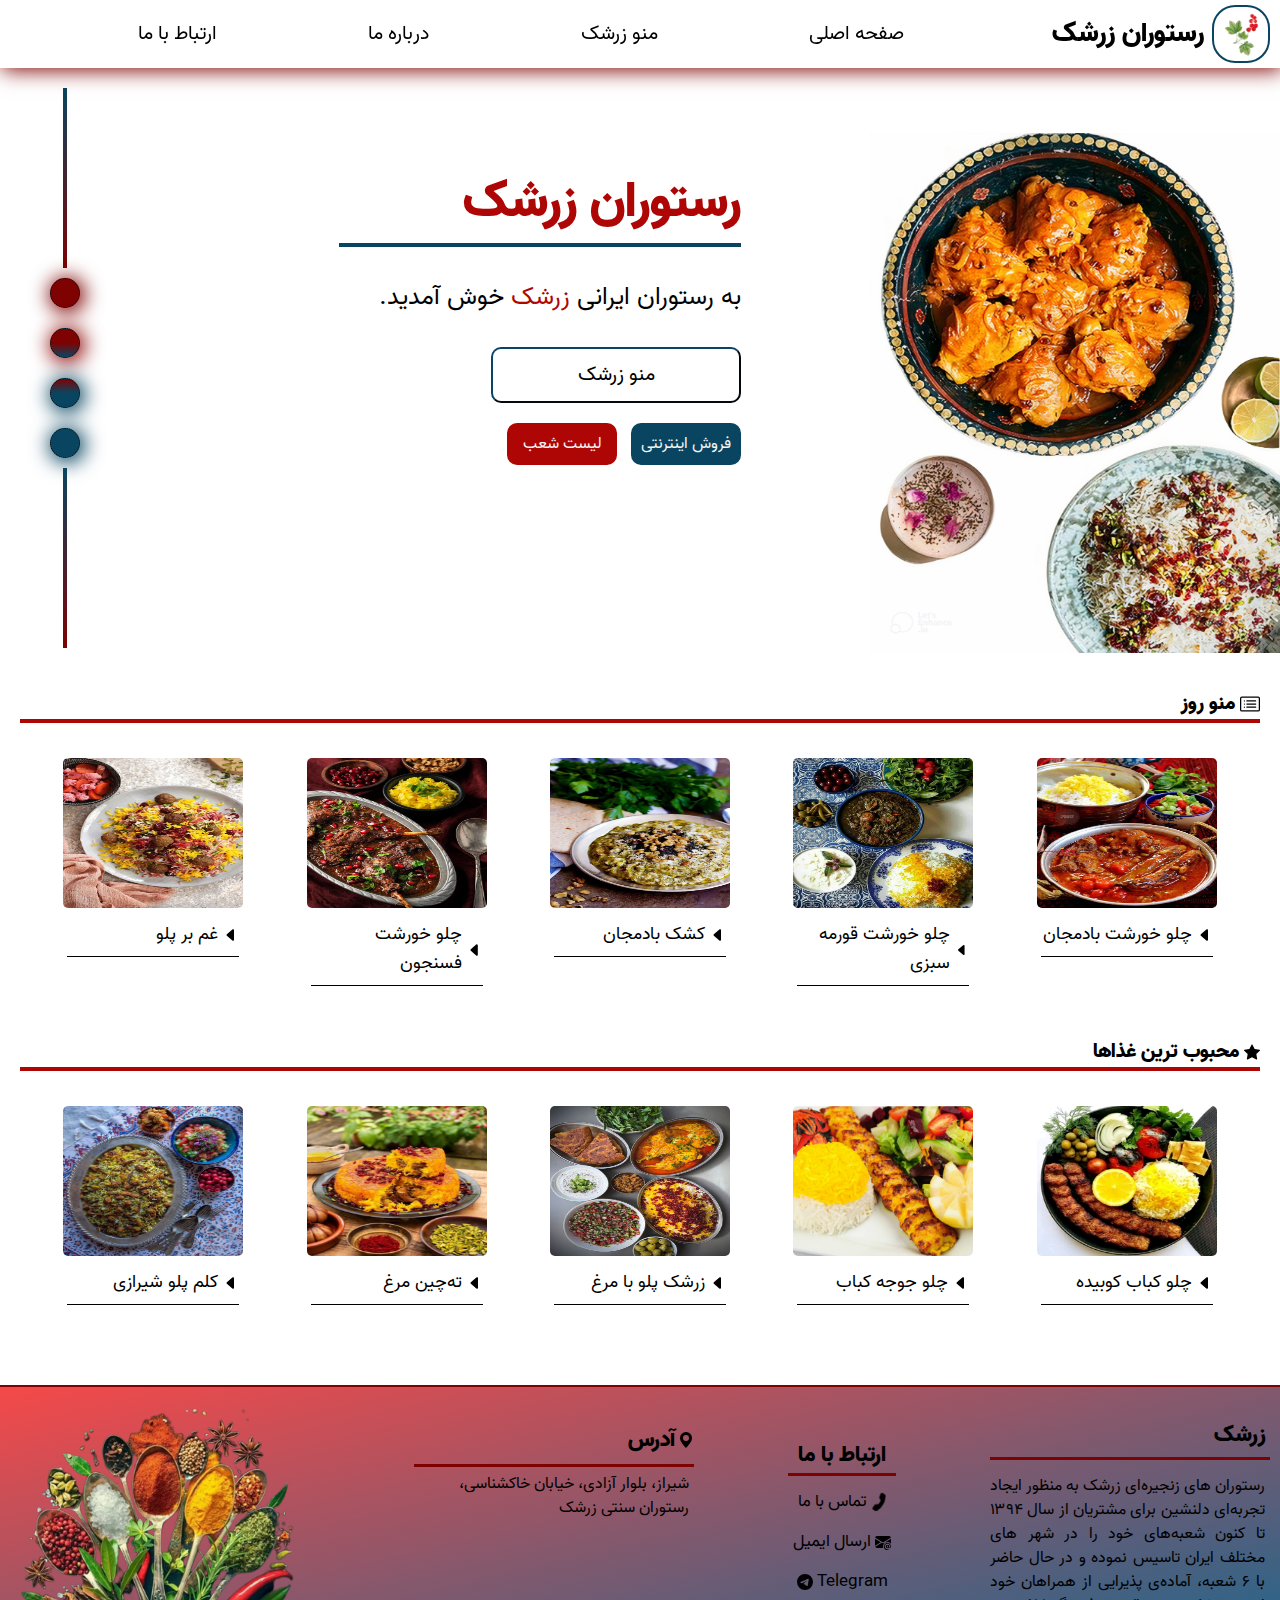
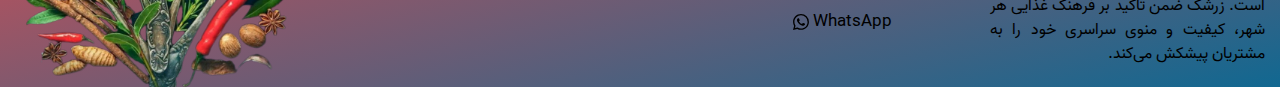
<file: index.html>
<!DOCTYPE html>
<html lang="fa-IR">

<head>
    <meta charset="UTF-8">
    <meta name="description"
        content="زرشک ضمن تاکید بر فرهنگ غذایی ایرانی، کیفیت و منوی سراسری خود را به مشتریان پیشکش می‌کند">
    <meta name="keywords" content="زرشک, غذای سنتی, رستوران">
    <meta name="viewport" content="width-device-width , initial-scale=1.0">
    <meta name="theme-color" content="#226DAA" />
    <link rel="stylesheet" href="style.css">
    <link rel="icon" type="image/png" sizes="16x16" href="./favicon/favicon-16x16.png">
    <link rel="manifest" href="./favicon/site.webmanifest">
    <link rel="mask-icon" href="./favicon/safari-pinned-tab.svg" color="#5bbad5">
    <meta name="theme-color" content="#ffffff">
    <title>رستوران سنتی زرشک</title>
</head>

<body>
    <header id="header">
        <ul id="head">
            <li id="top-name"> <img src="image/zereshk logo.png" alt="لوگو زرشک" id="logo">رستوران
                زرشک</li>
            <li><a class="shortcut" href="#first-page">صفحه اصلی</a></li>
            <li class="shortcut">منو زرشک</li>
            <li><a class="shortcut" href="#about">درباره ما</a></li>
            <li><a class="shortcut" href="#contact-us">ارتباط با ما</a></li>
            <li> </li>

        </ul>
    </header>

    <div class="first-page" id="first-page">
        <img src="image/zereshk polo ba morgh.jpg" alt="زرشک پلو با مرغ" id="chicken">
        <div class="text">
            <h2 id="name">رستوران زرشک</h2>
            <p id="welcome">به رستوران ایرانی <span style="color:rgb(174, 5, 5);">زرشک </span>خوش آمدید.</p>
            <button class="menu-button">منو زرشک</button><br>
            <button class="sell-button">فروش اینترنتی</button>
            <button class="sell-button branch-button">لیست شعب</button>
        </div>
        <div id="design">
            <div class="line"></div>
            <div class="circle"></div>
            <div class="circle circle2"></div>
            <div class="circle circle3"></div>
            <div class="circle circle4"></div>
            <div class="line"></div>
        </div>
    </div>

    <section>
        <div class="section1">
            <svg class="svg-menu" xmlns="http://www.w3.org/2000/svg" width="20" height="20" fill="currentColor"
                class="bi bi-card-list" viewBox="0 0 16 16">
                <path
                    d="M14.5 3a.5.5 0 0 1 .5.5v9a.5.5 0 0 1-.5.5h-13a.5.5 0 0 1-.5-.5v-9a.5.5 0 0 1 .5-.5h13zm-13-1A1.5 1.5 0 0 0 0 3.5v9A1.5 1.5 0 0 0 1.5 14h13a1.5 1.5 0 0 0 1.5-1.5v-9A1.5 1.5 0 0 0 14.5 2h-13z" />
                <path
                    d="M5 8a.5.5 0 0 1 .5-.5h7a.5.5 0 0 1 0 1h-7A.5.5 0 0 1 5 8zm0-2.5a.5.5 0 0 1 .5-.5h7a.5.5 0 0 1 0 1h-7a.5.5 0 0 1-.5-.5zm0 5a.5.5 0 0 1 .5-.5h7a.5.5 0 0 1 0 1h-7a.5.5 0 0 1-.5-.5zm-1-5a.5.5 0 1 1-1 0 .5.5 0 0 1 1 0zM4 8a.5.5 0 1 1-1 0 .5.5 0 0 1 1 0zm0 2.5a.5.5 0 1 1-1 0 .5.5 0 0 1 1 0z" />
            </svg>
            <h2>منو روز</h2>
        </div>

        <div class="gallery">
            <div class="image">
                <img class="pic" src="image/bademjon.jpg" alt="خورشت بادمجان">
                <div class="detail">
                    <div class="food-svg">
                        <svg class="pointer-svg" xmlns="http://www.w3.org/2000/svg" width="16" height="16"
                            fill="currentColor" class="bi bi-caret-left-fill" viewBox="0 0 16 16">
                            <path
                                d="m3.86 8.753 5.482 4.796c.646.566 1.658.106 1.658-.753V3.204a1 1 0 0 0-1.659-.753l-5.48 4.796a1 1 0 0 0 0 1.506z" />
                        </svg>
                        <div class="food-name">چلو خورشت بادمجان</div>
                    </div>
                    <p class="contents">بادمجان ،گوجه فرنگی،برنج ،80 گرم گوشت گوسفندی و ...</p>
                </div>
            </div>

            <div class="image">
                <img class="pic" src="image/qorme.jpg" alt="قورمه سبزی">
                <div class="detail">
                    <div class="food-svg">
                        <svg class="pointer-svg" xmlns="http://www.w3.org/2000/svg" width="16" height="16"
                            fill="currentColor" class="bi bi-caret-left-fill" viewBox="0 0 16 16">
                            <path
                                d="m3.86 8.753 5.482 4.796c.646.566 1.658.106 1.658-.753V3.204a1 1 0 0 0-1.659-.753l-5.48 4.796a1 1 0 0 0 0 1.506z" />
                        </svg>
                        <div class="food-name">چلو خورشت قورمه سبزی</div>
                    </div>
                    <p class="contents">سبزی تازه ،80 گرم گوشت گوسفندی ،لوبیا قرمز،برنج ،لیمو عمانی و ...</p>
                </div>
            </div>

            <div class="image">
                <img class="pic" src="image/kashke bademjoon.jpg" alt="کشک بادمجان">
                <div class="detail">
                    <div class="food-svg">
                        <svg class="pointer-svg" xmlns="http://www.w3.org/2000/svg" width="16" height="16"
                            fill="currentColor" class="bi bi-caret-left-fill" viewBox="0 0 16 16">
                            <path
                                d="m3.86 8.753 5.482 4.796c.646.566 1.658.106 1.658-.753V3.204a1 1 0 0 0-1.659-.753l-5.48 4.796a1 1 0 0 0 0 1.506z" />
                        </svg>
                        <div class="food-name">کشک بادمجان</div>
                    </div>
                    <p class="contents">بادمجان ،کشک، ،مغز گردو و ...</p>
                </div>
            </div>

            <div class="image">
                <img class="pic" src="image/fesenjoon.jpg" alt="خورشت فسنجون">
                <div class="detail">
                    <div class="food-svg">
                        <svg class="pointer-svg" xmlns="http://www.w3.org/2000/svg" width="16" height="16"
                            fill="currentColor" class="bi bi-caret-left-fill" viewBox="0 0 16 16">
                            <path
                                d="m3.86 8.753 5.482 4.796c.646.566 1.658.106 1.658-.753V3.204a1 1 0 0 0-1.659-.753l-5.48 4.796a1 1 0 0 0 0 1.506z" />
                        </svg>
                        <div class="food-name">چلو خورشت فسنجون</div>
                    </div>
                    <p class="contents"> سینه مرغ ،گردو ،رب انار ،برنج ،رب گوجه فرنگی و ...</p>
                </div>
            </div>
            <div class="image">
                <img class="pic" src="image/qam bar polo.jpg" alt="غم بر پلو">
                <div class="detail">
                    <div class="food-svg">
                        <svg class="pointer-svg" xmlns="http://www.w3.org/2000/svg" width="16" height="16"
                            fill="currentColor" class="bi bi-caret-left-fill" viewBox="0 0 16 16">
                            <path
                                d="m3.86 8.753 5.482 4.796c.646.566 1.658.106 1.658-.753V3.204a1 1 0 0 0-1.659-.753l-5.48 4.796a1 1 0 0 0 0 1.506z" />
                        </svg>
                        <div class="food-name">غم بر پلو</div>
                    </div>
                    <p class="contents"> گوشت چرخ کرده،برنج ،رب انار ،گردو ،کشمش و ...</p>
                </div>
            </div>
        </div>
    </section>

    <section>
        <div class=" section1  section2">
            <svg class="svg-menu" xmlns="http://www.w3.org/2000/svg" width="16" height="16" fill="currentColor"
                class="bi bi-star-fill" viewBox="0 0 16 16">
                <path
                    d="M3.612 15.443c-.386.198-.824-.149-.746-.592l.83-4.73L.173 6.765c-.329-.314-.158-.888.283-.95l4.898-.696L7.538.792c.197-.39.73-.39.927 0l2.184 4.327 4.898.696c.441.062.612.636.282.95l-3.522 3.356.83 4.73c.078.443-.36.79-.746.592L8 13.187l-4.389 2.256z" />
            </svg>
            <h2>محبوب ترین غذاها</h2>
        </div>
        <div class="gallery">
            <div class="image">
                <img class="pic" src="image/kabab.jpg" alt="کباب کوبیده">
                <div class="detail">
                    <div class="food-svg">
                        <svg class="pointer-svg" xmlns="http://www.w3.org/2000/svg" width="16" height="16"
                            fill="currentColor" class="bi bi-caret-left-fill" viewBox="0 0 16 16">
                            <path
                                d="m3.86 8.753 5.482 4.796c.646.566 1.658.106 1.658-.753V3.204a1 1 0 0 0-1.659-.753l-5.48 4.796a1 1 0 0 0 0 1.506z" />
                        </svg>
                        <div class="food-name">چلو کباب کوبیده</div>
                    </div>
                    <p class="contents">کره،برنج ،300 گرم گوشت گوسفندی و ...</p>
                </div>
            </div>
            <div class="image">
                <img class="pic" src="image/joj.jpg" alt="جوجه کباب">
                <div class="detail">
                    <div class="food-svg">
                        <svg class="pointer-svg" xmlns="http://www.w3.org/2000/svg" width="16" height="16"
                            fill="currentColor" class="bi bi-caret-left-fill" viewBox="0 0 16 16">
                            <path
                                d="m3.86 8.753 5.482 4.796c.646.566 1.658.106 1.658-.753V3.204a1 1 0 0 0-1.659-.753l-5.48 4.796a1 1 0 0 0 0 1.506z" />
                        </svg>
                        <div class="food-name">چلو جوجه کباب</div>
                    </div>
                    <p class="contents">کره،برنج ،500 گرم مرغ و ...</p>
                </div>
            </div>
            <div class="image">
                <img class="pic" src="image/zereshk polo.jpg" alt="زرشک پلو با مرغ">
                <div class="detail">
                    <div class="food-svg">
                        <svg class="pointer-svg" xmlns="http://www.w3.org/2000/svg" width="16" height="16"
                            fill="currentColor" class="bi bi-caret-left-fill" viewBox="0 0 16 16">
                            <path
                                d="m3.86 8.753 5.482 4.796c.646.566 1.658.106 1.658-.753V3.204a1 1 0 0 0-1.659-.753l-5.48 4.796a1 1 0 0 0 0 1.506z" />
                        </svg>
                        <div class="food-name">زرشک پلو با مرغ</div>
                    </div>
                    <p class="contents">سینه یا ران مرغ، زرشک، برنج، کره و ...</p>
                </div>
            </div>
            <div class="image"> <img class="pic" src="image/tahchin.jpg" alt="ته‌چین مرغ">
                <div class="detail">
                    <div class="food-svg">
                        <svg class="pointer-svg" xmlns="http://www.w3.org/2000/svg" width="16" height="16"
                            fill="currentColor" class="bi bi-caret-left-fill" viewBox="0 0 16 16">
                            <path
                                d="m3.86 8.753 5.482 4.796c.646.566 1.658.106 1.658-.753V3.204a1 1 0 0 0-1.659-.753l-5.48 4.796a1 1 0 0 0 0 1.506z" />
                        </svg>
                        <div class="food-name">ته‌چین مرغ</div>
                    </div>
                    <p class="contents">برنج، سینه مرغ، ماست، زرشک، و ...</p>
                </div>
            </div>
            <div class="image"> <img class="pic" src="image/kalam polo.jpg" alt="کلم پلو">
                <div class="detail">
                    <div class="food-svg">
                        <svg class="pointer-svg" xmlns="http://www.w3.org/2000/svg" width="16" height="16"
                            fill="currentColor" class="bi bi-caret-left-fill" viewBox="0 0 16 16">
                            <path
                                d="m3.86 8.753 5.482 4.796c.646.566 1.658.106 1.658-.753V3.204a1 1 0 0 0-1.659-.753l-5.48 4.796a1 1 0 0 0 0 1.506z" />
                        </svg>
                        <div class="food-name">کلم پلو شیرازی</div>
                    </div>
                    <p class="contents">برنج، 100 گرم گوشت چرخ کرده، کلم برگ، سبزی تازه و ...</p>
                </div>
            </div>
        </div>
    </section>
    <footer id="footer">
        <div id="about">
            <div>
                <h3 id="footer-zereshk">زرشک</h3>
            </div>
            <p id="about-paragraph">رستوران های زنجیره‌ای زرشک به‌ منظور ایجاد تجربه‌ای دلنشین برای مشتریان از سال ۱۳۹۴
                تا کنون
                شعبه‌های خود را در شهر های مختلف ایران تاسیس نموده و در حال حاضر با ۶ شعبه، آماده‌ی پذیرایی از همراهان
                خود است. زرشک ضمن تاکید بر فرهنگ غذایی هر شهر، کیفیت و منوی سراسری خود را به مشتریان پیشکش می‌کند.</p>
        </div>

        <div id="contact-us">
            <h3 id="head-contact">ارتباط با ما</h3>
            <div id="contact">
                <a class="call" href="tel : +98-9172309381">
                    <svg class="contact-svg" xmlns="http://www.w3.org/2000/svg" width="16" height="16"
                        fill="currentColor" class="bi bi-telephone-fill" viewBox="0 0 16 16">
                        <path fill-rule="evenodd"
                            d="M1.885.511a1.745 1.745 0 0 1 2.61.163L6.29 2.98c.329.423.445.974.315 1.494l-.547 2.19a.678.678 0 0 0 .178.643l2.457 2.457a.678.678 0 0 0 .644.178l2.189-.547a1.745 1.745 0 0 1 1.494.315l2.306 1.794c.829.645.905 1.87.163 2.611l-1.034 1.034c-.74.74-1.846 1.065-2.877.702a18.634 18.634 0 0 1-7.01-4.42 18.634 18.634 0 0 1-4.42-7.009c-.362-1.03-.037-2.137.703-2.877L1.885.511z" />
                    </svg>
                    <span>تماس با ما</span>
                </a>

                <a class="call" href="mailto:maryamkhodaparast88@yahoo.com">
                    <svg class="mail-svg" xmlns="http://www.w3.org/2000/svg" width="16" height="16" fill="currentColor"
                        class="bi bi-envelope-at-fill" viewBox="0 0 16 16">
                        <path
                            d="M2 2A2 2 0 0 0 .05 3.555L8 8.414l7.95-4.859A2 2 0 0 0 14 2H2Zm-2 9.8V4.698l5.803 3.546L0 11.801Zm6.761-2.97-6.57 4.026A2 2 0 0 0 2 14h6.256A4.493 4.493 0 0 1 8 12.5a4.49 4.49 0 0 1 1.606-3.446l-.367-.225L8 9.586l-1.239-.757ZM16 9.671V4.697l-5.803 3.546.338.208A4.482 4.482 0 0 1 12.5 8c1.414 0 2.675.652 3.5 1.671Z" />
                        <path
                            d="M15.834 12.244c0 1.168-.577 2.025-1.587 2.025-.503 0-1.002-.228-1.12-.648h-.043c-.118.416-.543.643-1.015.643-.77 0-1.259-.542-1.259-1.434v-.529c0-.844.481-1.4 1.26-1.4.585 0 .87.333.953.63h.03v-.568h.905v2.19c0 .272.18.42.411.42.315 0 .639-.415.639-1.39v-.118c0-1.277-.95-2.326-2.484-2.326h-.04c-1.582 0-2.64 1.067-2.64 2.724v.157c0 1.867 1.237 2.654 2.57 2.654h.045c.507 0 .935-.07 1.18-.18v.731c-.219.1-.643.175-1.237.175h-.044C10.438 16 9 14.82 9 12.646v-.214C9 10.36 10.421 9 12.485 9h.035c2.12 0 3.314 1.43 3.314 3.034v.21Zm-4.04.21v.227c0 .586.227.8.581.8.31 0 .564-.17.564-.743v-.367c0-.516-.275-.708-.572-.708-.346 0-.573.245-.573.791Z" />
                    </svg>
                    <span>ارسال ایمیل</span>
                </a>

                <a class="text-us" href="https://t.me/maariiiiaam">
                    <svg class="text-svg" xmlns="http://www.w3.org/2000/svg" width="16" height="16" fill="currentColor"
                        class="bi bi-telegram" viewBox="0 0 16 16">
                        <path
                            d="M16 8A8 8 0 1 1 0 8a8 8 0 0 1 16 0zM8.287 5.906c-.778.324-2.334.994-4.666 2.01-.378.15-.577.298-.595.442-.03.243.275.339.69.47l.175.055c.408.133.958.288 1.243.294.26.006.549-.1.868-.32 2.179-1.471 3.304-2.214 3.374-2.23.05-.012.12-.026.166.016.047.041.042.12.037.141-.03.129-1.227 1.241-1.846 1.817-.193.18-.33.307-.358.336a8.154 8.154 0 0 1-.188.186c-.38.366-.664.64.015 1.088.327.216.589.393.85.571.284.194.568.387.936.629.093.06.183.125.27.187.331.236.63.448.997.414.214-.02.435-.22.547-.82.265-1.417.786-4.486.906-5.751a1.426 1.426 0 0 0-.013-.315.337.337 0 0 0-.114-.217.526.526 0 0 0-.31-.093c-.3.005-.763.166-2.984 1.09z" />
                    </svg>
                    <span>Telegram</span>
                </a>

                <a class="text-us" href="https://wa.me/+989172309381">
                    <svg class="text-svg" xmlns="http://www.w3.org/2000/svg" width="16" height="16" fill="currentColor"
                        class="bi bi-whatsapp" viewBox="0 0 16 16">
                        <path
                            d="M13.601 2.326A7.854 7.854 0 0 0 7.994 0C3.627 0 .068 3.558.064 7.926c0 1.399.366 2.76 1.057 3.965L0 16l4.204-1.102a7.933 7.933 0 0 0 3.79.965h.004c4.368 0 7.926-3.558 7.93-7.93A7.898 7.898 0 0 0 13.6 2.326zM7.994 14.521a6.573 6.573 0 0 1-3.356-.92l-.24-.144-2.494.654.666-2.433-.156-.251a6.56 6.56 0 0 1-1.007-3.505c0-3.626 2.957-6.584 6.591-6.584a6.56 6.56 0 0 1 4.66 1.931 6.557 6.557 0 0 1 1.928 4.66c-.004 3.639-2.961 6.592-6.592 6.592zm3.615-4.934c-.197-.099-1.17-.578-1.353-.646-.182-.065-.315-.099-.445.099-.133.197-.513.646-.627.775-.114.133-.232.148-.43.05-.197-.1-.836-.308-1.592-.985-.59-.525-.985-1.175-1.103-1.372-.114-.198-.011-.304.088-.403.087-.088.197-.232.296-.346.1-.114.133-.198.198-.33.065-.134.034-.248-.015-.347-.05-.099-.445-1.076-.612-1.47-.16-.389-.323-.335-.445-.34-.114-.007-.247-.007-.38-.007a.729.729 0 0 0-.529.247c-.182.198-.691.677-.691 1.654 0 .977.71 1.916.81 2.049.098.133 1.394 2.132 3.383 2.992.47.205.84.326 1.129.418.475.152.904.129 1.246.08.38-.058 1.171-.48 1.338-.943.164-.464.164-.86.114-.943-.049-.084-.182-.133-.38-.232z" />
                    </svg>
                    <span>WhatsApp</span>
                </a>
            </div>
        </div>

        <div class="direction">
            <div id="direction-head">
                <svg class="direction-svg" xmlns="http://www.w3.org/2000/svg" width="16" height="16" fill="currentColor"
                    class="bi bi-geo-alt-fill" viewBox="0 0 16 16">
                    <path d="M8 16s6-5.686 6-10A6 6 0 0 0 2 6c0 4.314 6 10 6 10zm0-7a3 3 0 1 1 0-6 3 3 0 0 1 0 6z" />
                </svg>
                <h3 id="text-direction">آدرس</h3>
            </div>
            <p id="address-dir">شیراز، بلوار آزادی، خیابان خاکشناسی، رستوران سنتی زرشک</p>
            <iframe id="map"
                src="https://www.google.com/maps/embed?pb=!1m18!1m12!1m3!1d866.9930856994422!2d52.53233747607209!3d29.633546520556365!2m3!1f0!2f0!3f0!3m2!1i1024!2i768!4f13.1!3m3!1m2!1s0x3fb20d8a9442f8f9%3A0x85497bb777471078!2sJGMM%2BG58%20District%201%2C%20Shiraz%2C%20Fars%20Province%2C%20Iran!5e0!3m2!1sen!2s!4v1693068919876!5m2!1sen!2s"
                width="400" height="300" style="border:0;" allowfullscreen="" loading="lazy"
                referrerpolicy="no-referrer-when-downgrade"></iframe>
        </div>

        <img id="footer-image" src="image/advie.png" alt="ادویه جات">
    </footer>

</body>

</html>
</file>
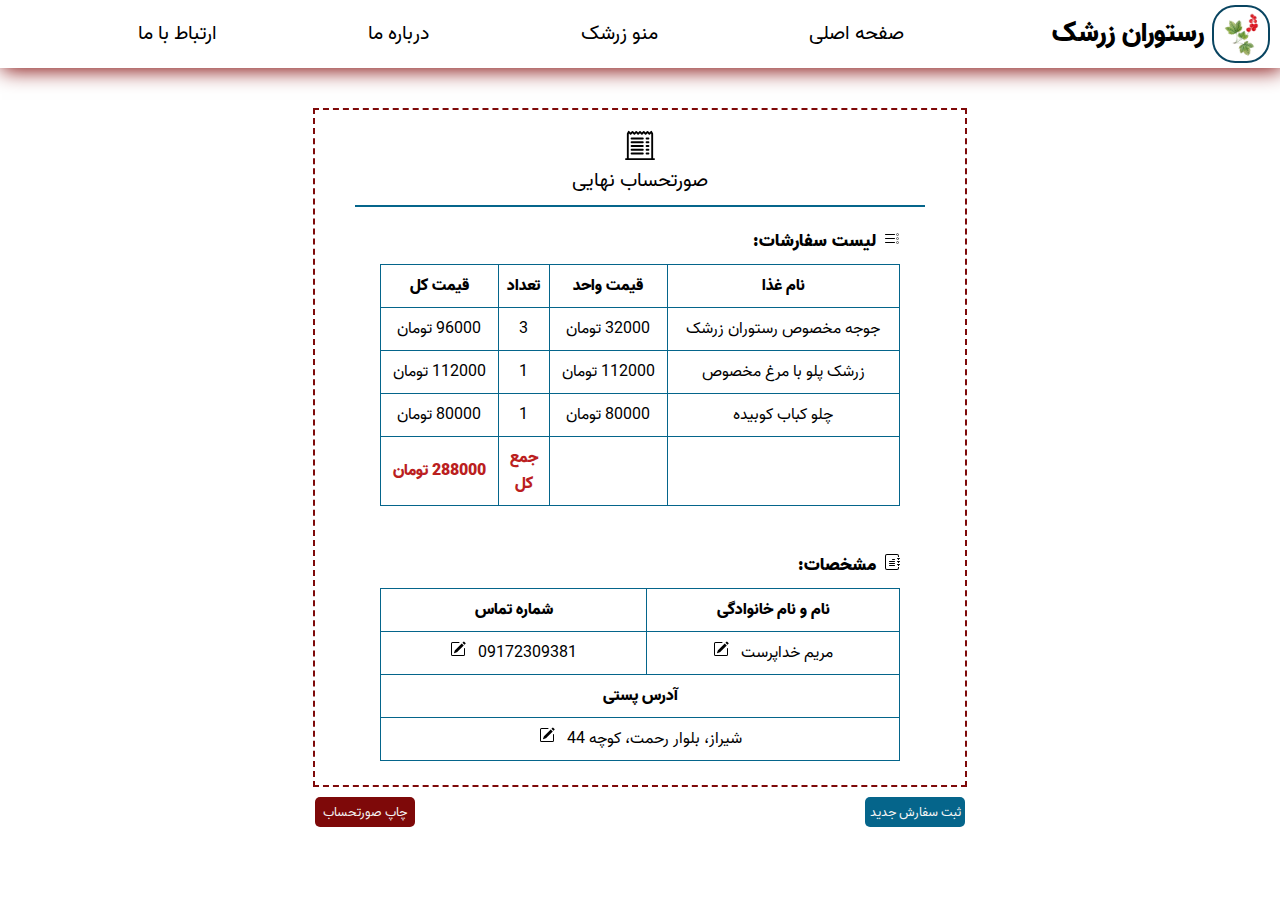
<file: bill.html>
<!DOCTYPE html>

<html>

<head>
    <meta charset="UTF-8">
    <meta name="description"
        content="زرشک ضمن تاکید بر فرهنگ غذایی ایرانی، کیفیت و منوی سراسری خود را به مشتریان پیشکش می‌کند">
    <meta name="keywords" content="زرشک, غذای سنتی, رستوران">
    <meta name="viewport" content="width-device-width , initial-scale=1.0">
    <meta name="theme-color" content="#226DAA" />
    <link rel="stylesheet" href="style.css">
    <link rel="icon" type="image/png" sizes="16x16" href="./favicon/favicon-16x16.png">
    <link rel="manifest" href="./favicon/site.webmanifest">
    <link rel="mask-icon" href="./favicon/safari-pinned-tab.svg" color="#5bbad5">
    <meta name="theme-color" content="#ffffff">
    <link rel="stylesheet" href="style.css">
    <title>صورتحساب نهایی</title>
</head>


<body>
    <header id="header">
        <ul id="head">
            <li id="top-name"> <img src="image/zereshk logo.png" alt="" id="logo">رستوران
                زرشک</li>
            <li><a class="shortcut" href="./index.html#first-page">صفحه اصلی</a></li>
            <li class="shortcut">منو زرشک</li>
            <li><a class="shortcut" href="./index.html#about">درباره ما</a></li>
            <li><a class="shortcut" href="./index.html#contact-us">ارتباط با ما</a></li>
            <li> </li>

        </ul>
    </header>

    <div id="table-border">
        <div id="head-bill">
            <svg id="head-svg" xmlns="http://www.w3.org/2000/svg" width="16" height="16" fill="currentColor"
                class="bi bi-receipt-cutoff" viewBox="0 0 16 16">
                <path
                    d="M3 4.5a.5.5 0 0 1 .5-.5h6a.5.5 0 1 1 0 1h-6a.5.5 0 0 1-.5-.5zm0 2a.5.5 0 0 1 .5-.5h6a.5.5 0 1 1 0 1h-6a.5.5 0 0 1-.5-.5zm0 2a.5.5 0 0 1 .5-.5h6a.5.5 0 1 1 0 1h-6a.5.5 0 0 1-.5-.5zm0 2a.5.5 0 0 1 .5-.5h6a.5.5 0 0 1 0 1h-6a.5.5 0 0 1-.5-.5zm0 2a.5.5 0 0 1 .5-.5h6a.5.5 0 0 1 0 1h-6a.5.5 0 0 1-.5-.5zM11.5 4a.5.5 0 0 0 0 1h1a.5.5 0 0 0 0-1h-1zm0 2a.5.5 0 0 0 0 1h1a.5.5 0 0 0 0-1h-1zm0 2a.5.5 0 0 0 0 1h1a.5.5 0 0 0 0-1h-1zm0 2a.5.5 0 0 0 0 1h1a.5.5 0 0 0 0-1h-1zm0 2a.5.5 0 0 0 0 1h1a.5.5 0 0 0 0-1h-1z" />
                <path
                    d="M2.354.646a.5.5 0 0 0-.801.13l-.5 1A.5.5 0 0 0 1 2v13H.5a.5.5 0 0 0 0 1h15a.5.5 0 0 0 0-1H15V2a.5.5 0 0 0-.053-.224l-.5-1a.5.5 0 0 0-.8-.13L13 1.293l-.646-.647a.5.5 0 0 0-.708 0L11 1.293l-.646-.647a.5.5 0 0 0-.708 0L9 1.293 8.354.646a.5.5 0 0 0-.708 0L7 1.293 6.354.646a.5.5 0 0 0-.708 0L5 1.293 4.354.646a.5.5 0 0 0-.708 0L3 1.293 2.354.646zm-.217 1.198.51.51a.5.5 0 0 0 .707 0L4 1.707l.646.647a.5.5 0 0 0 .708 0L6 1.707l.646.647a.5.5 0 0 0 .708 0L8 1.707l.646.647a.5.5 0 0 0 .708 0L10 1.707l.646.647a.5.5 0 0 0 .708 0L12 1.707l.646.647a.5.5 0 0 0 .708 0l.509-.51.137.274V15H2V2.118l.137-.274z" />
            </svg>
            <span>صورتحساب نهایی</span>
        </div>

        <table>
            <caption class="caption">
                <svg class="list-svg" xmlns="http://www.w3.org/2000/svg" width="16" height="16" fill="currentColor"
                    class="bi bi-list-task" viewBox="0 0 16 16">
                    <path fill-rule="evenodd"
                        d="M2 2.5a.5.5 0 0 0-.5.5v1a.5.5 0 0 0 .5.5h1a.5.5 0 0 0 .5-.5V3a.5.5 0 0 0-.5-.5H2zM3 3H2v1h1V3z" />
                    <path
                        d="M5 3.5a.5.5 0 0 1 .5-.5h9a.5.5 0 0 1 0 1h-9a.5.5 0 0 1-.5-.5zM5.5 7a.5.5 0 0 0 0 1h9a.5.5 0 0 0 0-1h-9zm0 4a.5.5 0 0 0 0 1h9a.5.5 0 0 0 0-1h-9z" />
                    <path fill-rule="evenodd"
                        d="M1.5 7a.5.5 0 0 1 .5-.5h1a.5.5 0 0 1 .5.5v1a.5.5 0 0 1-.5.5H2a.5.5 0 0 1-.5-.5V7zM2 7h1v1H2V7zm0 3.5a.5.5 0 0 0-.5.5v1a.5.5 0 0 0 .5.5h1a.5.5 0 0 0 .5-.5v-1a.5.5 0 0 0-.5-.5H2zm1 .5H2v1h1v-1z" />
                </svg>
                <span> لیست سفارشات:</span>
            </caption>
            <thead>
                <tr>
                    <th>نام غذا</th>
                    <th>قیمت واحد</th>
                    <th id="count">تعداد</th>
                    <th>قیمت کل</th>
                </tr>
            </thead>
            <tbody>
                <tr>
                    <td>جوجه مخصوص رستوران زرشک</td>
                    <td>32000 تومان</td>
                    <td>3</td>
                    <td>96000 تومان</td>
                </tr>
                <tr>
                    <td>زرشک پلو با مرغ مخصوص</td>
                    <td>112000 تومان</td>
                    <td>1</td>
                    <td>112000 تومان</td>
                </tr>
                <tr>
                    <td>چلو کباب کوبیده</td>
                    <td>80000 تومان</td>
                    <td>1</td>
                    <td>80000 تومان</td>
                </tr>
            </tbody>
            <tfoot>
                <tr>
                    <td></td>
                    <td></td>
                    <td class="last-column">جمع کل</td>
                    <td class="last-column">288000 تومان</td>
                </tr>
            </tfoot>
        </table>

        <table>
            <caption class=" cap-info caption">
                <svg class="list-svg" xmlns="http://www.w3.org/2000/svg" width="16" height="16" fill="currentColor"
                    class="bi bi-journal-text" viewBox="0 0 16 16">
                    <path
                        d="M5 10.5a.5.5 0 0 1 .5-.5h2a.5.5 0 0 1 0 1h-2a.5.5 0 0 1-.5-.5zm0-2a.5.5 0 0 1 .5-.5h5a.5.5 0 0 1 0 1h-5a.5.5 0 0 1-.5-.5zm0-2a.5.5 0 0 1 .5-.5h5a.5.5 0 0 1 0 1h-5a.5.5 0 0 1-.5-.5zm0-2a.5.5 0 0 1 .5-.5h5a.5.5 0 0 1 0 1h-5a.5.5 0 0 1-.5-.5z" />
                    <path
                        d="M3 0h10a2 2 0 0 1 2 2v12a2 2 0 0 1-2 2H3a2 2 0 0 1-2-2v-1h1v1a1 1 0 0 0 1 1h10a1 1 0 0 0 1-1V2a1 1 0 0 0-1-1H3a1 1 0 0 0-1 1v1H1V2a2 2 0 0 1 2-2z" />
                    <path
                        d="M1 5v-.5a.5.5 0 0 1 1 0V5h.5a.5.5 0 0 1 0 1h-2a.5.5 0 0 1 0-1H1zm0 3v-.5a.5.5 0 0 1 1 0V8h.5a.5.5 0 0 1 0 1h-2a.5.5 0 0 1 0-1H1zm0 3v-.5a.5.5 0 0 1 1 0v.5h.5a.5.5 0 0 1 0 1h-2a.5.5 0 0 1 0-1H1z" />
                </svg>
                <span> مشخصات:</span>
            </caption>
            <thead>
                <tr>
                    <th>نام و نام خانوادگی</th>
                    <th>شماره تماس</th>
                </tr>
            </thead>
            <tbody>
                <tr>
                    <td>مریم خداپرست
                        <svg class="edit" xmlns="http://www.w3.org/2000/svg" width="16" height="16" fill="currentColor"
                            class="bi bi-pencil-square" viewBox="0 0 16 16">
                            <path
                                d="M15.502 1.94a.5.5 0 0 1 0 .706L14.459 3.69l-2-2L13.502.646a.5.5 0 0 1 .707 0l1.293 1.293zm-1.75 2.456-2-2L4.939 9.21a.5.5 0 0 0-.121.196l-.805 2.414a.25.25 0 0 0 .316.316l2.414-.805a.5.5 0 0 0 .196-.12l6.813-6.814z" />
                            <path fill-rule="evenodd"
                                d="M1 13.5A1.5 1.5 0 0 0 2.5 15h11a1.5 1.5 0 0 0 1.5-1.5v-6a.5.5 0 0 0-1 0v6a.5.5 0 0 1-.5.5h-11a.5.5 0 0 1-.5-.5v-11a.5.5 0 0 1 .5-.5H9a.5.5 0 0 0 0-1H2.5A1.5 1.5 0 0 0 1 2.5v11z" />
                        </svg>
                    </td>
                    <td>09172309381
                        <svg class="edit" xmlns="http://www.w3.org/2000/svg" width="16" height="16" fill="currentColor"
                            class="bi bi-pencil-square" viewBox="0 0 16 16">
                            <path
                                d="M15.502 1.94a.5.5 0 0 1 0 .706L14.459 3.69l-2-2L13.502.646a.5.5 0 0 1 .707 0l1.293 1.293zm-1.75 2.456-2-2L4.939 9.21a.5.5 0 0 0-.121.196l-.805 2.414a.25.25 0 0 0 .316.316l2.414-.805a.5.5 0 0 0 .196-.12l6.813-6.814z" />
                            <path fill-rule="evenodd"
                                d="M1 13.5A1.5 1.5 0 0 0 2.5 15h11a1.5 1.5 0 0 0 1.5-1.5v-6a.5.5 0 0 0-1 0v6a.5.5 0 0 1-.5.5h-11a.5.5 0 0 1-.5-.5v-11a.5.5 0 0 1 .5-.5H9a.5.5 0 0 0 0-1H2.5A1.5 1.5 0 0 0 1 2.5v11z" />
                        </svg>
                    </td>
                </tr>
                <tr>
                    <th colspan="2">آدرس پستی</th>
                </tr>
                <tr>
                    <td colspan="2">شیراز، بلوار رحمت، کوچه 44
                        <svg class="edit" xmlns="http://www.w3.org/2000/svg" width="16" height="16" fill="currentColor"
                            class="bi bi-pencil-square" viewBox="0 0 16 16">
                            <path
                                d="M15.502 1.94a.5.5 0 0 1 0 .706L14.459 3.69l-2-2L13.502.646a.5.5 0 0 1 .707 0l1.293 1.293zm-1.75 2.456-2-2L4.939 9.21a.5.5 0 0 0-.121.196l-.805 2.414a.25.25 0 0 0 .316.316l2.414-.805a.5.5 0 0 0 .196-.12l6.813-6.814z" />
                            <path fill-rule="evenodd"
                                d="M1 13.5A1.5 1.5 0 0 0 2.5 15h11a1.5 1.5 0 0 0 1.5-1.5v-6a.5.5 0 0 0-1 0v6a.5.5 0 0 1-.5.5h-11a.5.5 0 0 1-.5-.5v-11a.5.5 0 0 1 .5-.5H9a.5.5 0 0 0 0-1H2.5A1.5 1.5 0 0 0 1 2.5v11z" />
                        </svg>
                    </td>
                </tr>
            </tbody>
        </table>
    </div>
    <div id="button">
        <button id="order-button">
            ثبت سفارش جدید
        </button>
        <button id="print-button">
            چاپ صورتحساب
        </button>
    </div>
</body>

</html>
</file>
<file: style.css>
/* ------------------------------------------------------------------------- */
@font-face {
    font-family: vazir;
    font-style: normal;
    font-weight: 100;
    src: url("font/Vazir-Light.eot");
    src: url("font/Vazir-Light.woff") format('woff'), url("font/Vazir-Light.ttf") format('ttf'),
        url("font/Vazir-Light.woff2") format('woff2');
}

@font-face {
    font-family: vazir;
    font-style: normal;
    font-weight: 400;
    src: url("font/Vazir-Regular.eot");
    src: url("font/Vazir-Regular.woff") format('woff'), url("font/Vazir-Regular.ttf") format('ttf'),
        url("font/Vazir-Regular.woff2") format('woff2');
}

@font-face {
    font-family: vazir;
    font-style: normal;
    font-weight: 950;
    src: url("font/Vazir-Black.eot");
    src: url("font/Vazir-Black.woff") format('woff'), url("font/Vazir-Black.ttf") format('ttf'),
        url("font/Vazir-Black.woff2") format('woff2');
}

/* ------------------------------------------------------------------------- */
* {
    direction: rtl;
    font-family: vazir;
    margin: 0;
    padding: 0;
}

/* ------------------------------------------------------------------------- */
#header {
    position: -webkit-sticky;
    position: sticky;
    top: 0;
}

#head {
    display: flex;
    justify-content: space-between;
    align-items: center;
    margin: 0;
    padding: 0;
    list-style-type: none;
    overflow: hidden;
    background-color: white;
    box-shadow: 2px 2px 20px 0px rgb(126, 2, 2);

}

#logo {
    width: 50px;
    height: 50px;
    display: flex;
    border: 2px solid rgb(9, 69, 97);
    border-radius: 40%;
    padding: 2px;
    margin-left: 8px;
}

#top-name {
    display: flex;
    align-items: center;
    font-size: 27px;
    font-weight: 950;
    padding: 8px;
    text-align: center;
    padding: 5px 10px;
    text-decoration: none;
}

.shortcut {
    color: black;
    font-size: 20px;
    text-align: center;
    margin: 10px 14px;
    text-decoration: none;
    transition: 0.3s;
    cursor: pointer;
}

.shortcut:hover {
    color: rgb(174, 5, 5);
    border-bottom: 2px solid rgb(9, 69, 97);
}


/* ------------------------------------------------------------------------- */


.first-page {
    display: flex;
    height: 450px;
    align-items: center;
    justify-content: space-between;
    /* background-image: linear-gradient(to bottom right, rgb(0, 0, 0), rgb(255, 0, 0) ); */

}

.text {
    margin-right: 100px;
    margin-top: 40px;
    align-items: center;
}

#name {
    width: 100%;
    font-size: 50px;
    font-weight: 950;
    padding-left: 40px;
    color: rgb(174, 5, 5);
    border-bottom: 4px solid rgb(9, 69, 97);
}

#welcome {
    font-size: 25px;
    font-weight: 500;
    padding-top: 30px;
    min-width: 323px;
}

#chicken {
    width: 410px;
    height: 520px;
    margin-top: 200px;
    align-items: center;

}

/* ---------------------------------------------- */
#design {
    display: flex;
    flex-direction: column;
    align-items: center;
    margin: 150px 270px 0 20px;
}

.line {
    width: 4px;
    height: 180px;
    background-color: black;
    margin-left: 30px;
    margin-bottom: 10px;
    margin-top: 10px;
    background-image: linear-gradient(rgb(9, 69, 97), rgb(126, 2, 2));
}

.circle {
    margin-left: 30px;
    border: 1px dotted rgb(0, 0, 0);
    box-shadow: 2px 2px 20px 3px rgb(126, 2, 2);
    background-color: rgb(126, 2, 2);
    border-radius: 50%;
    width: 28px;
    height: 28px;
    margin-bottom: 20px;
}

.circle2 {
    background-image: linear-gradient(rgb(126, 2, 2), rgb(126, 2, 2), rgb(9, 69, 97));
    box-shadow: 2px 2px 20px 3px rgb(143, 9, 9);
}

.circle3 {
    background-image: linear-gradient(rgb(126, 2, 2), rgb(9, 69, 97), rgb(9, 69, 97));
    box-shadow: 2px 2px 20px 3px rgb(9, 69, 97);
}

.circle4 {
    background-color: rgb(9, 69, 97);
    box-shadow: 2px 2px 20px 3px rgb(9, 69, 97);
    margin-bottom: 0;
}

.menu-button {
    font-size: 20px;
    font-weight: 500;
    width: 250px;
    background-color: white;
    margin-top: 30px;
    border-radius: 10px;
    border-color: rgb(9, 69, 97);
    padding: 10px;
    transition: 2s;
    cursor: pointer;
}

.sell-button {
    width: 110px;
    padding: 8px;
    font-size: 16px;
    margin-top: 20px;
    color: whitesmoke;
    border-radius: 10px;
    background-color: rgb(9, 69, 97);
    border: none;
    cursor: pointer;
}

.branch-button {
    width: 110px;
    margin-right: 10px;
    border-radius: 10px;
    background-color: rgb(174, 5, 5);
}

/* ---------------------------------------------------------------------------------------- */
.svg-menu {
    margin-left: 5px;
    margin-top: 1px;
}

.section1 {
    font-size: 13px;
    font-weight: 100;
    display: flex;
    align-items: center;
    margin: 170px 20px 20px;
    border-bottom: 4px solid rgb(174, 5, 5);
}

/* ------------------------------------------------------------------------------- */
.gallery {
    display: flex;
    flex-direction: row;
    justify-content: space-evenly;
}

.image {
    max-width: 180px;
    height: 200;
    display: flex;
    flex-direction: column;
    margin-top: 15px;
    margin-bottom: 20px;
    border-radius: 3px;
    border: none;
    transition: 0.4s;
}

.contents {
    padding-top: 8px;
    font-size: 14px;
    display: none;
    transition: 10s;
}

.image:hover .contents {
    display: block;
}

.food-svg {
    display: flex;
    align-items: center;
    border-bottom: 1px solid;
}

.pointer-svg {
    margin-bottom: 4px;
}

.image:hover .pointer-svg {
    transform: rotate(269deg);
}

.image:hover {
    box-shadow: 2px 2px 15px 2px rgb(9, 69, 97);
}


.pic {
    width: 180px;
    height: 150px;
    border-radius: 5px;
}

.detail {
    margin: 10px 4px;
}

.food-name {
    margin-right: 5px;
    font-size: 18px;
    padding-bottom: 5px;
    margin-top: 2px;
    margin-bottom: 2px;
}

/* ------------------------------------------------------------------------------- */
.section2 {
    margin: 20px 20px 20px;
}

/* ------------------------------------------------------------------------------ */
#footer {
    background-image: linear-gradient(to bottom right, rgb(245, 73, 73), rgb(17, 104, 145));
    border-top: 2px solid rgb(126, 2, 2);
    margin-top: 50px;
    display: flex;
    justify-content: space-between;
    align-items: center;
}

#about {
    max-width: 280px;
    margin-right: 10px;
    margin-top: 8px;
}

#footer-zereshk {
    font-size: 22px;
    padding-bottom: 4px;
    padding-right: 4px;
    border-bottom: 3px solid rgb(126, 2, 2);
}

#about-paragraph {
    line-height: 24px;
    text-align: justify;
    margin-top: 14px;
    padding-right: 5px;
}

#footer-image {
    width: 280px;
    height: 280px;
    margin: 20px 20px 0px;
}

/* --------------------------------------------------------------------- */
#head-contact {
    font-size: 22px;
    border-bottom: 3px solid rgb(126, 2, 2);
    margin-bottom: 2px;
    padding-left: 10px;
    padding-right: 10px;
}

#contact {
    display: flex;
    flex-direction: column;
    align-items: center;
    text-align: center;
    line-height: 32px;
    font-size: 17px;
}

.contact-svg {
    transform: rotate(255deg);
    margin-left: 4px;
}

.call {
    color: black;
    display: flex;
    align-items: center;
    text-decoration: none;
    margin-top: 8px;
    transition: 0.2s;
}

.mail-svg {
    margin-left: 4px;
}

.call:hover {
    text-decoration: underline;
    color: rgb(126, 2, 2);
}

.text-us {
    direction: ltr;
    color: black;
    display: flex;
    align-items: center;
    text-decoration: none;
    margin-top: 8px;
    transition: 0.2s;
}

.text-us:hover {
    text-decoration: underline;
    color: rgb(126, 2, 2);
}

.text-svg {
    margin-right: 4px;
}

.direction {
    max-width: 280px;
    padding-top: 12px;

}

#direction-head {
    display: flex;
    flex-direction: row;
    align-items: center;
    border-bottom: 3px solid rgb(126, 2, 2);
    padding-bottom: 6px;
}

.direction-svg {
    padding-left: 3px;
}

#text-direction {
    font-size: 22px;
}

#address-dir {
    font-size: 16px;
    line-height: 24px;
    padding-right: 5px;
    margin-top: 5px;
    margin-bottom: 5px;
}

#map {
    height: 130px;
    width: 250px;

}

/* --------------------------------------------------------------------- */
/* --------------------------------------------------------------------- */
/* --------------------------------------------------------------------- */
/* --------------------------------------------------------------------- */

#table-border {
    border: 2px dashed rgb(126, 9, 9);
    width: 650px;
    margin: auto;
    margin-top: 40px;
    padding-bottom: 24px;
}

#head-bill {
    display: flex;
    flex-direction: column;
    align-items: center;
    font-size: 20px;
    border-bottom: 2px solid rgb(5, 101, 139);
    margin: 20px 40px 0px 40px;
    padding-bottom: 8px;
}

#head-svg {
    width: 30px;
    height: 30px;
    margin-bottom: 5px
}

.list-svg {
    vertical-align: baseline;
    transform: rotate(180deg);
    margin-left: 3px;

}

.caption {
    font-size: 18px;
    text-align: right;
    font-weight: 950;
    margin-top: 20px;
    margin-bottom: 8px;
}

.cap-info {
    font-size: 18px;
    text-align: right;
    font-weight: 950;
    margin-top: 45px;
    margin-bottom: 8px;
}

/* ------------------------------------------------------------------------- */
table,
th,
td {

    border: 1px solid rgb(5, 101, 139);
    border-collapse: collapse;
    text-align: center;
    padding: 8px 5px;
    margin: 0 auto;
}

table {
    width: 520px;
}

#count {
    width: 40px;
}

.last-column {
    color: rgb(187, 31, 31);
    font-weight: 950;
}

.edit {
    padding-right: 8px;
    cursor: pointer;
}

.edit :hover {
    color: rgb(221, 41, 41);

}

#button {
    display: flex;
    justify-content: space-between;
    margin: auto;
    width: 650px;
    margin-bottom: 30px;
}

#order-button {
    width: 100px;
    height: 30px;
    margin-top: 10px;
    background-color: rgb(5, 101, 139);
    color: whitesmoke;
    border-radius: 5px;
    border: none;
    margin-left: 100px;
    cursor: pointer;
}

#print-button {
    width: 100px;
    height: 30px;
    margin-top: 10px;
    background-color: rgb(126, 9, 9);
    color: whitesmoke;
    border: none;
    border-radius: 5px;
    cursor: pointer;
}
</file>
